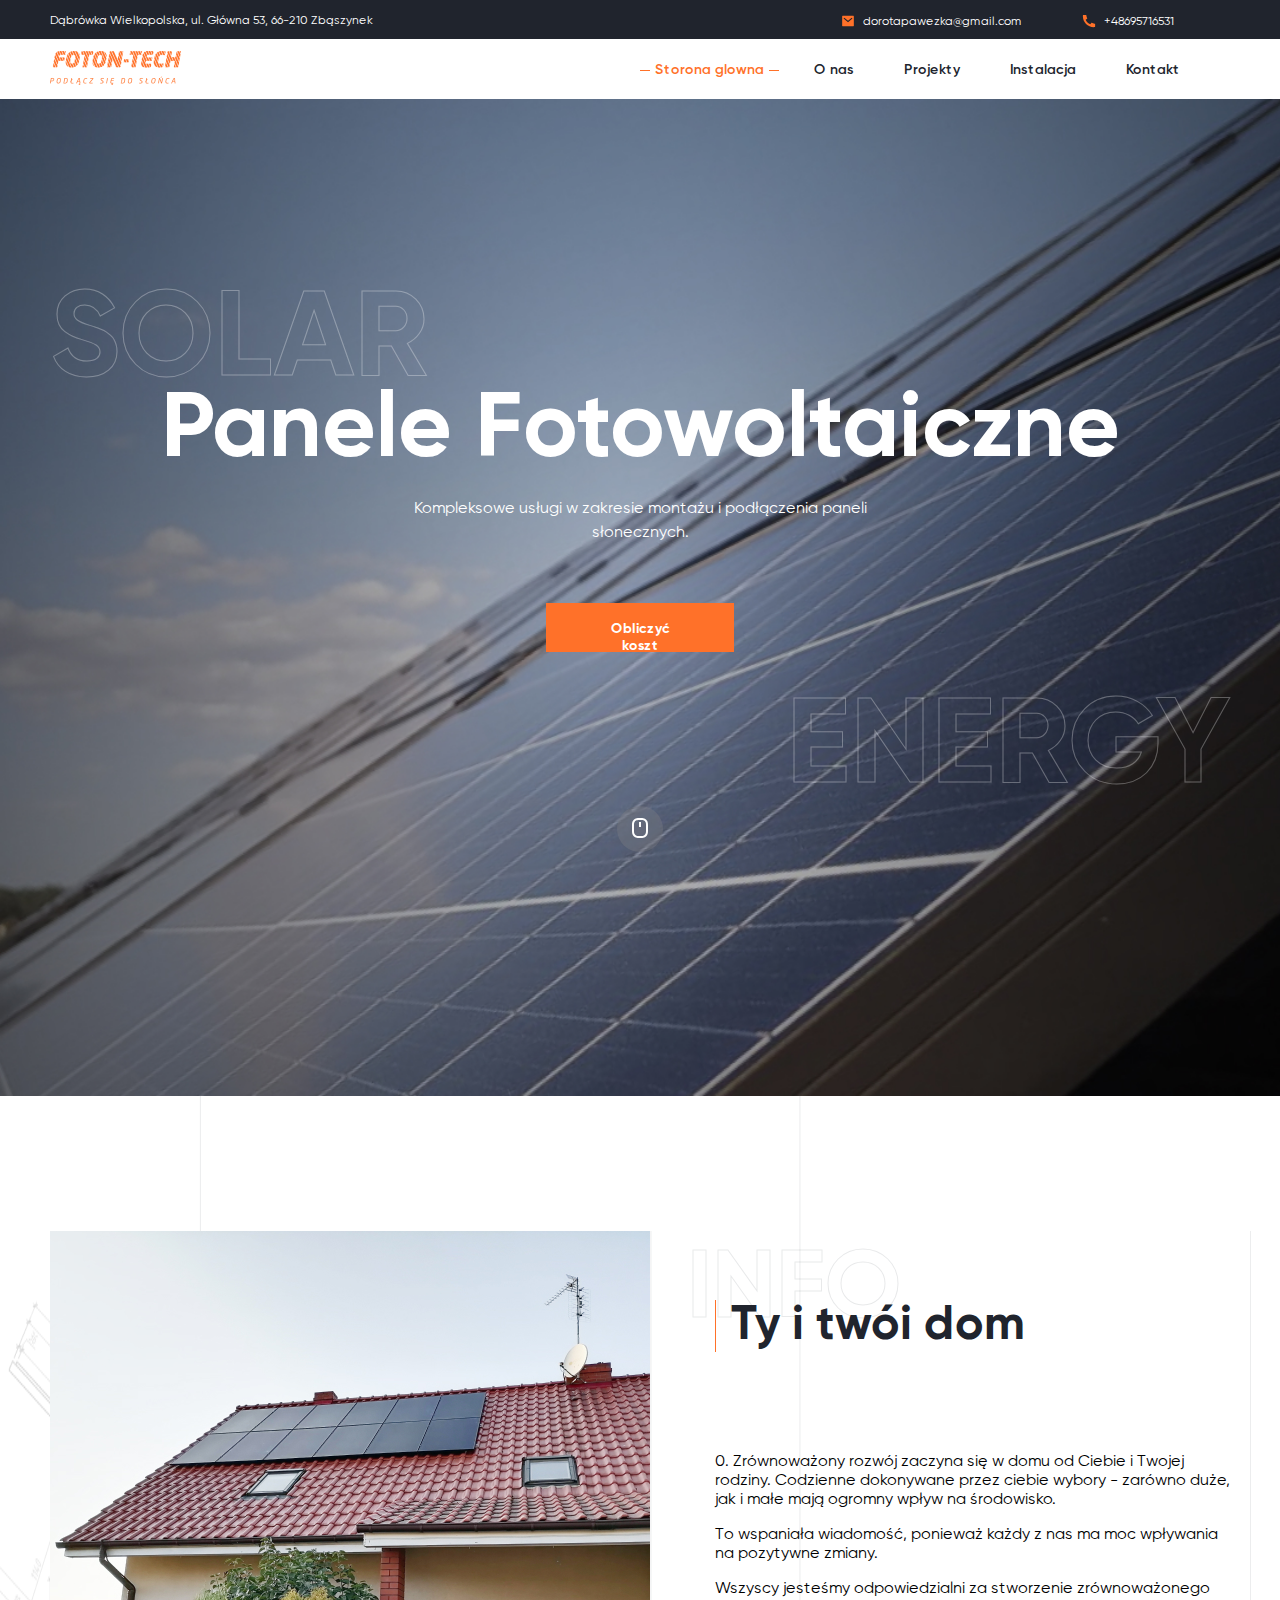
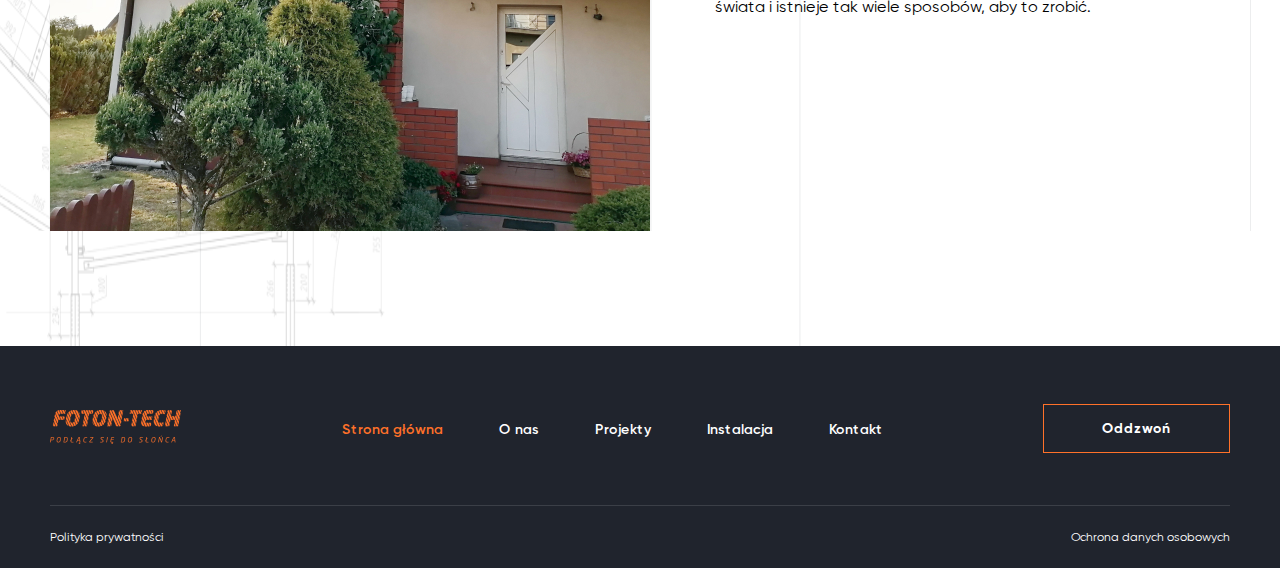
<file: webnauts-main/index.html>
<!DOCTYPE html>
<html lang="en">

<head>
    <meta charset="UTF-8" />
    <meta http-equiv="X-UA-Compatible" content="IE=edge" />
    <meta name="viewport" content="width=device-width, initial-scale=1.0" />
    <link rel="stylesheet" href="css/style.css" />
    <title>Webnauts project</title>
</head>

<body>
    <header class="header">
        <div class="wrapper-top">
            <div class="container">
                <span class="address">Dąbrówka Wielkopolska, ul. Główna 53, 66-210
                    Zbąszynek</adress
                ></span>
                <ul class="contacts">
                    <li>
                        <img src="img/frame_1.svg" width="14" height="14" alt="icon" />
                        <a href="dorotapawezka@gmail.com">dorotapawezka@gmail.com</a
                        >
                    </li>
                    <li>
                        <img
                            src="img/vector_1.svg"
                            width="14"
                            height="14"
                            alt="icon"
                        />
                        <a href="tel:+48695716531"> +48695716531</a>
                    </li>
                </ul>
            </div>
        </div>
        <div class="wrapper-bottom">
            <div class="container">
                <a href="#">
                    <img src="img/logo_1.png" height="34" width="131" alt="logo" />
                </a>
                <nav class="navigation">
                    <ul>
                        <li>
                            <a class="active" href="#">
                                Storona glowna </a
                            >
                        </li>
                        <li>
                            <a href="#"> O nas</a>
                        </li>
                        <li>
                            <a href="#"> Projekty</a>
                        </li>
                        <li>
                            <a href="#"> Instalacja</a>
                        </li>
                        <li>
                            <a href="#"> Kontakt</a>
                        </li>
                    </ul>
                </nav>
            </div>
        </div>
    </header>
    <main>
        <section class="start-screen">
            <div class="container">
                <span class="decor-word">Solar</span>
                <span class="decor-word-2">Energy</span>
                <h1 class="mait-title">Panele Fotowoltaiczne</h1>
                <p class="slogan">
                    Kompleksowe usługi w zakresie montażu i podłączenia paneli słonecznych.
                </p>
                <button class="btn">Obliczyć koszt</button><br>
                <button class="btn-scroll">
                    <a href="#">
                        <svg width="24" height="24" viewBox="0 0 24 24" fill="none" xmlns="http://www.w3.org/2000/svg">
                            <path d="M11.141 4C9.559 4 8.754 4.169 8.013 4.565C7.39502 4.89015 6.89015 5.39502 6.565 6.013C6.169 6.753 6 7.559 6 9.14V14.858C6 16.44 6.169 17.245 6.565 17.986C6.902 18.616 7.383 19.097 8.013 19.434C8.753 19.83 9.559 19.999 11.141 19.999H12.859C14.441 19.999 15.246 19.83 15.987 19.434C16.605 19.1089 17.1098 18.604 17.435 17.986C17.831 17.246 18 16.44 18 14.858V9.14C18 7.558 17.831 6.753 17.435 6.012C17.1098 5.39402 16.605 4.88915 15.987 4.564C15.247 4.169 14.441 4 12.86 4H11.14H11.141ZM11.141 2H12.859C14.873 2 15.953 2.278 16.931 2.801C17.8973 3.31249 18.6875 4.10269 19.199 5.069C19.722 6.047 20 7.127 20 9.141V14.859C20 16.873 19.722 17.953 19.199 18.931C18.6875 19.8973 17.8973 20.6875 16.931 21.199C15.953 21.722 14.873 22 12.859 22H11.14C9.126 22 8.046 21.722 7.068 21.199C6.10169 20.6875 5.31149 19.8973 4.8 18.931C4.278 17.953 4 16.873 4 14.859V9.14C4 7.126 4.278 6.046 4.801 5.068C5.31292 4.10192 6.10347 3.31206 7.07 2.801C8.047 2.278 9.127 2 11.141 2ZM11 6H13V11H11V6Z" fill="white"/>
                            </svg>
                </a>
                </button>
            </div>
        </section>
        <section class="main-info">
            <div class="container">

                <img src="img/main_photo.jpg" width="600" height="600" alt="some img" />
                <div class="content">
                    <span class="decor-word">info</span>
                    <h2 class="title">Ty i twói dom</h2>
                    <p>0. Zrównoważony rozwój zaczyna się w domu od Ciebie i Twojej rodziny. Codzienne dokonywane przez ciebie wybory - zarówno duże, jak i małe mają ogromny wpływ na środowisko.
                    </p>
                    <p>
                        To wspaniała wiadomość, ponieważ każdy z nas ma moc wpływania na pozytywne zmiany.
                    </p>
                    <p>
                        Wszyscy jesteśmy odpowiedzialni za stworzenie zrównoważonego świata i istnieje tak wiele sposobów, aby to zrobić.
                    </p>
                </div>
            </div>
        </section>
    </main>
    <footer class="footer">
        <div class="container">
            <div class="wrapper-top">
                <a href="#">
                    <img src="img/logo_1.png" height="34" width="131" alt="logo" />
                </a>
                <nav class="navigation">
                    <ul>
                        <li>
                            <a class="active" href="#">Strona główna</a>
                        </li>
                        <li>
                            <a href="#">O nas</a>
                        </li>
                        <li>
                            <a href="#">Projekty</a>
                        </li>
                        <li>
                            <a href="#">Instalacja</a>
                        </li>
                        <li>
                            <a href="#">Kontakt</a>
                        </li>
                    </ul>
                </nav>
                <button class="btn_btn-dark">Oddzwoń</button>
            </div>


            <div class="wrapper-bottom">
                <a href="#" class="privace">Polityka prywatności</a>
                <a href="#" class="secur-data">Ochrona danych osobowych</a>
            </div>


            <div class="pop-up">
                <div class="fot">
                    <div class="fot-1">
                        <p class="text">Przybliżony koszt:</p>
                        <p class="text1">40 000 zł</p>
                    </div>
                    <div class="fot-2">
                        <button class="pop-up-closed">                <a href="#">
                        <img src="img/closed.png" height="13" width="13" alt="closed" />
                    </a></button>
                        <button class="btn" type="przeliczyć">Przeliczyćd</button>
                    </div>
                </div>
                <div class="fot1">
                    <p class="text2">Jakieś pytania?</p>
                    <p class="text3">Zostaw swoje dane, a nasz menedżer skontaktuje się z Tobą, aby odpowiedzieć na Twoje pytania</p>
                    <form method="GET" action="#">
                        <label>
                        <p> Twoje imię </p>
                        <input type="text" name="user" placeholder="Wprowadź swoje imię">              
                    </label>
                        <label>
                       <p> E-mail</p>
                        <input type="email" name="email" placeholder="Wprowadź mail">            
                    </label>
                        <label class="tel">
                      <p> Telefon  </p> 
                    <input  type="tel" name="phone" placeholder="Wprowadź telefon">            
                    </label>

                        <button class="btn" type="submit">Wysłać prośbę</button>
                    </form>
                </div>
            </div>
        </div>

    </footer>
    <script src="scripts/script.js"></script>
</body>

</html>
</file>
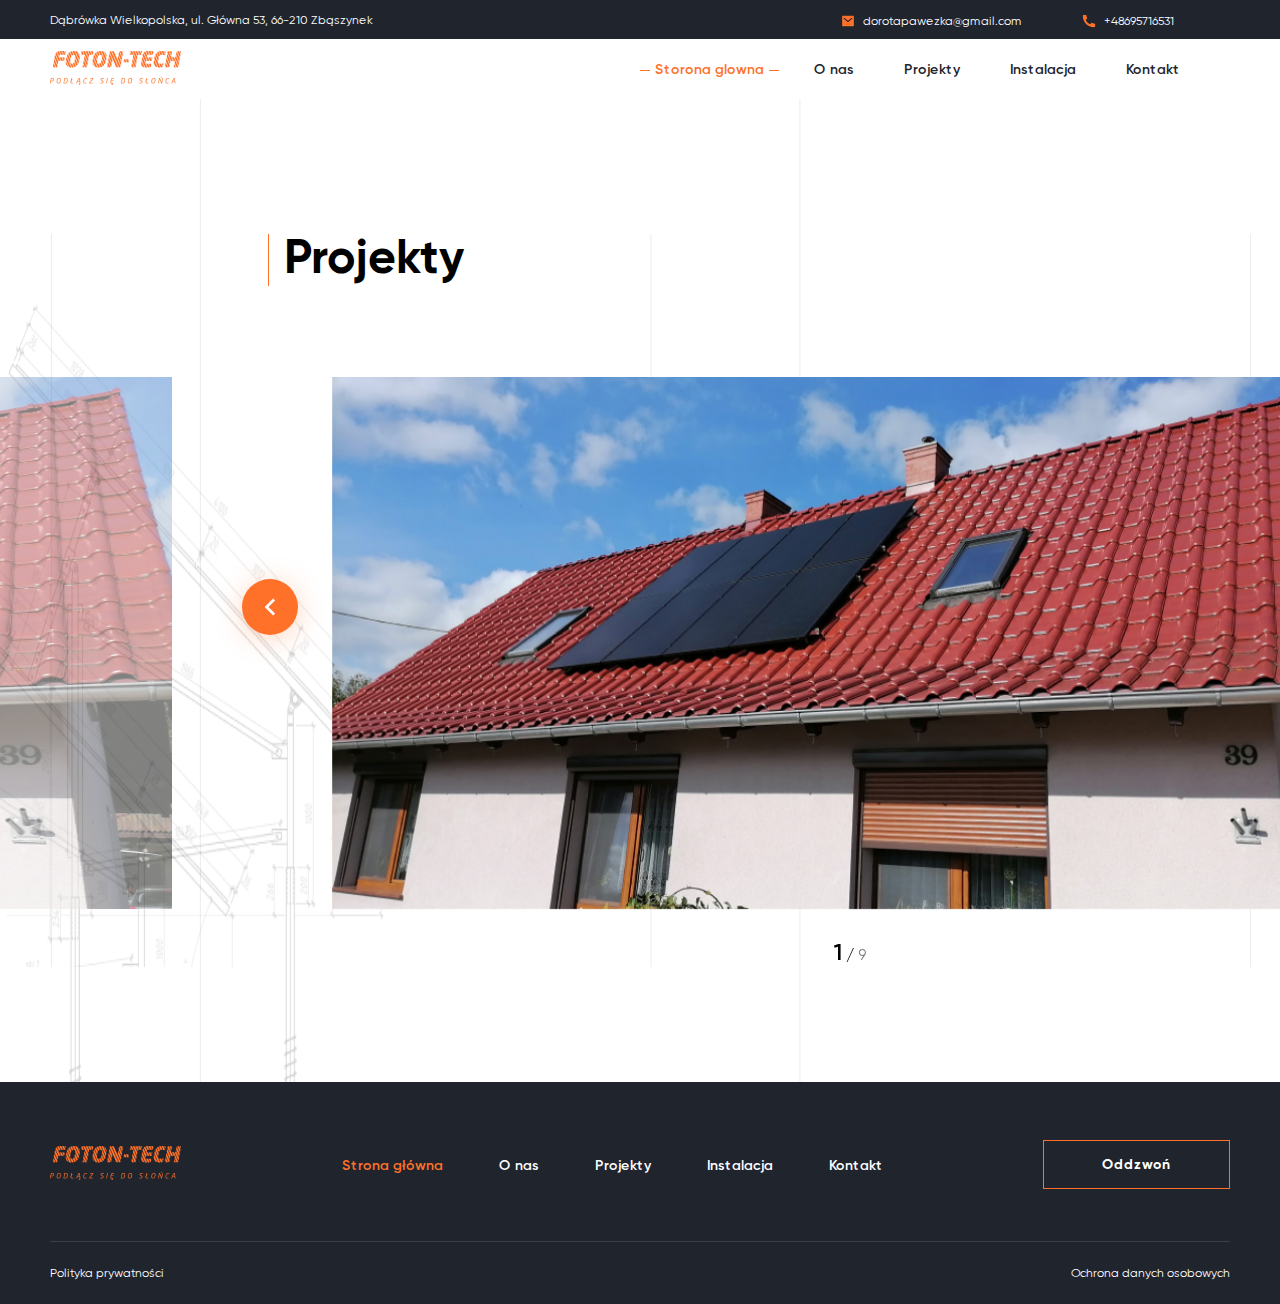
<file: webnauts-main/index-projecty.html>
<!DOCTYPE html>
<html lang="en">

<head>
    <meta charset="UTF-8" />
    <meta http-equiv="X-UA-Compatible" content="IE=edge" />
    <meta name="viewport" content="width=device-width, initial-scale=1.0" />
    <link rel="stylesheet" href="https://unpkg.com/swiper/swiper-bundle.min.css" />
    <link rel="stylesheet" href="css/style.css">
    <title>Webnauts project</title>
</head>

<body>
    <header class="header">
        <div class="wrapper-top">
            <div class="container">
                <span class="address">Dąbrówka Wielkopolska, ul. Główna 53, 66-210
                    Zbąszynek</adress
                ></span>
                <ul class="contacts">
                    <li>
                        <img src="img/frame_1.svg" width="14" height="14" alt="icon" />
                        <a href="dorotapawezka@gmail.com">dorotapawezka@gmail.com</a
                        >
                    </li>
                    <li>
                        <img
                            src="img/vector_1.svg"
                            width="14"
                            height="14"
                            alt="icon"
                        />
                        <a href="tel:+48695716531"> +48695716531</a>
                    </li>
                </ul>
            </div>
        </div>
        <div class="wrapper-bottom">
            <div class="container">
                <a href="#">
                    <img src="img/logo_1.png" height="34" width="131" alt="logo" />
                </a>
                <nav class="navigation">
                    <ul>
                        <li>
                            <a class="active" href="#">
                                Storona glowna </a
                            >
                        </li>
                        <li>
                            <a href="#"> O nas</a>
                        </li>
                        <li>
                            <a href="#"> Projekty</a>
                        </li>
                        <li>
                            <a href="#"> Instalacja</a>
                        </li>
                        <li>
                            <a href="#"> Kontakt</a>
                        </li>
                    </ul>
                </nav>
            </div>
        </div>
    </header>

    <main>
        <section class="main-info">
            <div class="container">

                <div class="content-proj">
                    <h1 class="title">Projekty</h1>
                    <!-- <button class="btn-scroll-left">
                        <img src="#" width="50" height="50" alt="scroll btn" />
                    </button>
                    <img src="img/dom 1.jpg" width="1019" height="532" alt="some img" />
                    <button class="btn-scroll-right">
                        <img src="#" width="50" height="50" alt="scroll btn" />
                    </button>
                </div>
            </div> -->
                    <div class="swiper-container mySwiper">
                        <div class="swiper-wrapper">
                            <div class="swiper-slide"><img src="img/dom 1.jpg" width="1019" height="532" alt="some img" /></div>
                            <div class="swiper-slide"><img src="img/dom 1.jpg" width="1019" height="532" alt="some img" /></div>
                            <div class="swiper-slide"><img src="img/dom 1.jpg" width="1019" height="532" alt="some img" /></div>
                            <div class="swiper-slide"><img src="img/dom 1.jpg" width="1019" height="532" alt="some img" /></div>
                            <div class="swiper-slide"><img src="img/dom 1.jpg" width="1019" height="532" alt="some img" /></div>
                            <div class="swiper-slide"><img src="img/dom 1.jpg" width="1019" height="532" alt="some img" /></div>
                            <div class="swiper-slide"><img src="img/dom 1.jpg" width="1019" height="532" alt="some img" /></div>
                            <div class="swiper-slide"><img src="img/dom 1.jpg" width="1019" height="532" alt="some img" /></div>
                            <div class="swiper-slide"><img src="img/dom 1.jpg" width="1019" height="532" alt="some img" /></div>
                        </div>
                        <div class="swiper-button-next"></div>
                        <div class="swiper-button-prev"></div>
                        <div class="swiper-pagination"></div>
                    </div>
        </section>
        <!-- <div class="swiper-container mySwiper">
            <div class="swiper-wrapper">
                <div class="swiper-slide"><img src="img/dom 1.jpg" width="1019" height="532" alt="some img" /></div>
                <div class="swiper-slide"><img src="img/dom 1.jpg" width="1019" height="532" alt="some img" /></div>
                <div class="swiper-slide"><img src="img/dom 1.jpg" width="1019" height="532" alt="some img" /></div>
                <div class="swiper-slide"><img src="img/dom 1.jpg" width="1019" height="532" alt="some img" /></div>
                <div class="swiper-slide"><img src="img/dom 1.jpg" width="1019" height="532" alt="some img" /></div>
                <div class="swiper-slide"><img src="img/dom 1.jpg" width="1019" height="532" alt="some img" /></div>
                <div class="swiper-slide"><img src="img/dom 1.jpg" width="1019" height="532" alt="some img" /></div>
                <div class="swiper-slide"><img src="img/dom 1.jpg" width="1019" height="532" alt="some img" /></div>
                <div class="swiper-slide"><img src="img/dom 1.jpg" width="1019" height="532" alt="some img" /></div>
            </div>
            <div class="swiper-button-next"></div>
            <div class="swiper-button-prev"></div>
            <div class="swiper-pagination"></div>
        </div> -->
    </main>
    <footer class="footer">
        <div class="container">
            <div class="wrapper-top">
                <a href="#">
                    <img src="img/logo_1.png" height="34" width="131" alt="logo" />
                </a>
                <nav class="navigation">
                    <ul>
                        <li>
                            <a class="active" href="#">Strona główna</a>
                        </li>
                        <li>
                            <a href="#">O nas</a>
                        </li>
                        <li>
                            <a href="#">Projekty</a>
                        </li>
                        <li>
                            <a href="#">Instalacja</a>
                        </li>
                        <li>
                            <a href="#">Kontakt</a>
                        </li>
                    </ul>
                </nav>
                <button class="btn_btn-dark">Oddzwoń</button>
            </div>


            <div class="wrapper-bottom">
                <a href="#" class="privace">Polityka prywatności</a>
                <a href="#" class="secur-data">Ochrona danych osobowych</a>
            </div>


            <div class="pop-up">
                <div class="fot">
                    <div class="fot-1">
                        <p class="text">Przybliżony koszt:</p>
                        <p class="text1">40 000 zł</p>
                    </div>
                    <div class="fot-2">
                        <button class="pop-up-closed">                <a href="#">
                        <img src="img/closed.png" height="13" width="13" alt="closed" />
                    </a></button>
                        <button class="btn" type="przeliczyć">Przeliczyćd</button>
                    </div>
                </div>
                <div class="fot1">
                    <p class="text2">Jakieś pytania?</p>
                    <p class="text3">Zostaw swoje dane, a nasz menedżer skontaktuje się z Tobą, aby odpowiedzieć na Twoje pytania</p>
                    <form method="GET" action="#">
                        <label>
                        <p> Twoje imię </p>
                        <input type="text" name="user" placeholder="Wprowadź swoje imię">              
                    </label>
                        <label>
                       <p> E-mail</p>
                        <input type="email" name="email" placeholder="Wprowadź mail">            
                    </label>
                        <label class="tel">
                      <p> Telefon  </p> 
                    <input  type="tel" name="phone" placeholder="Wprowadź telefon">            
                    </label>

                        <button class="btn" type="submit">Wysłać prośbę</button>
                    </form>
                </div>
            </div>
        </div>

    </footer>
    <script src="https://unpkg.com/swiper/swiper-bundle.min.js"></script>

    <script src="scripts/script.js"></script>
</body>

</html>
</file>
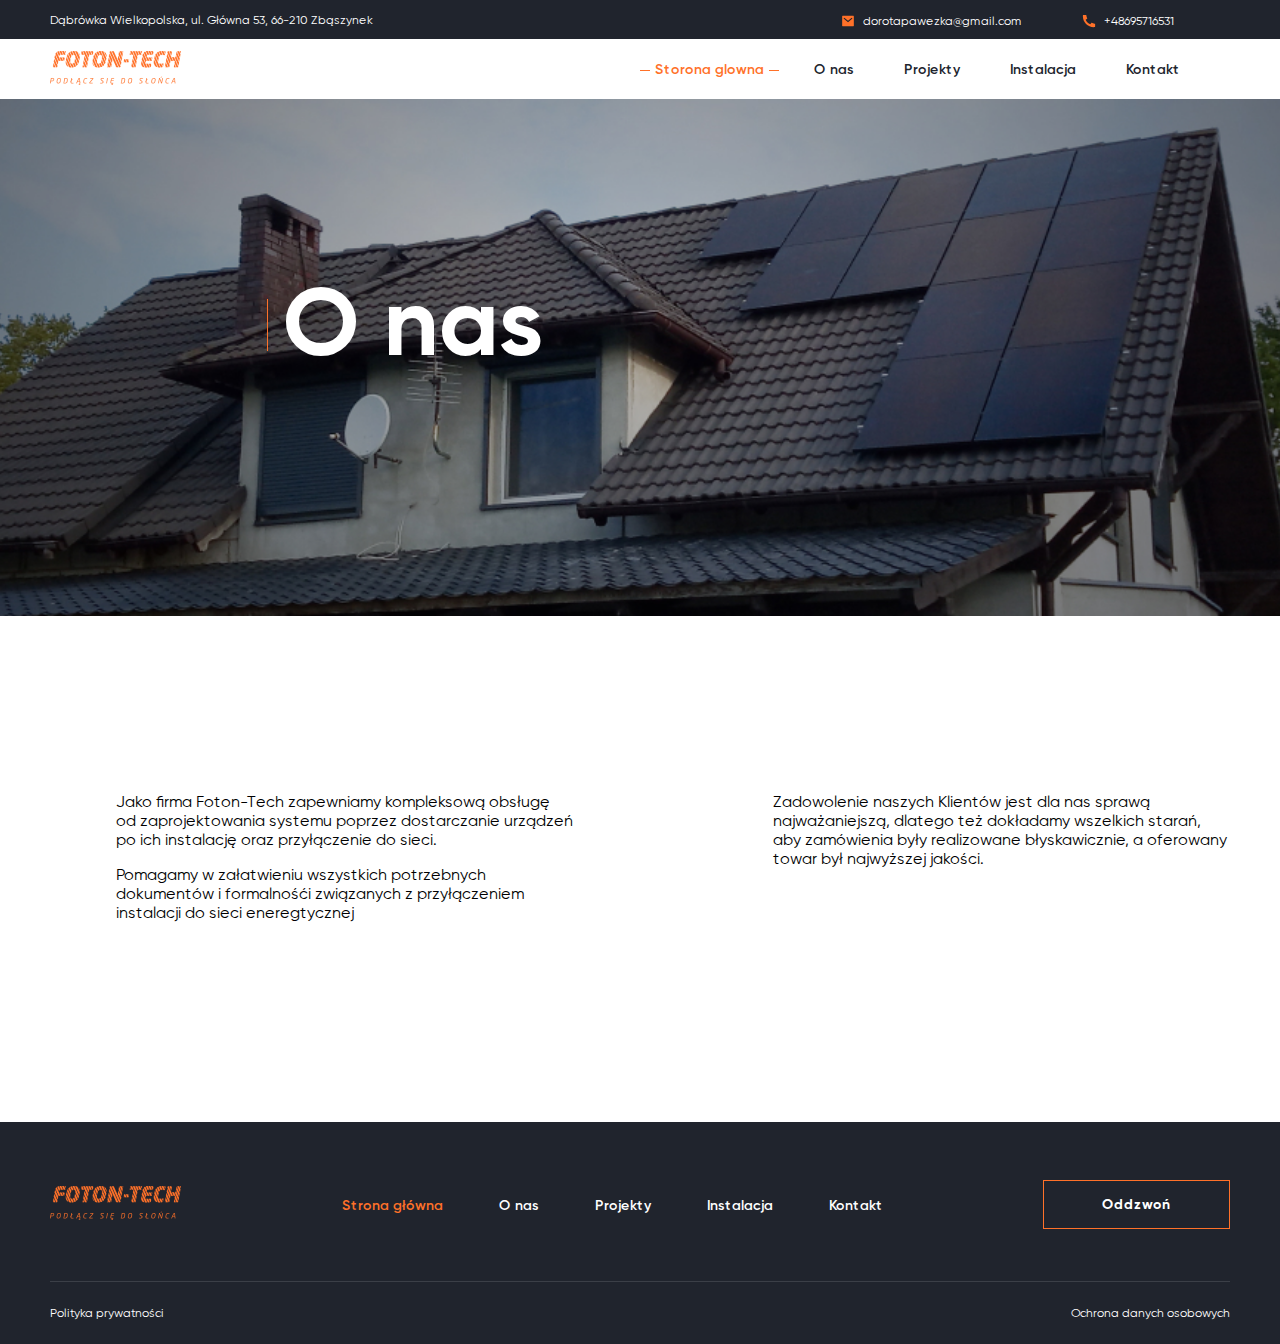
<file: webnauts-main/indexo-nas.html>
<!DOCTYPE html>
<html lang="en">

<head>
    <meta charset="UTF-8" />
    <meta http-equiv="X-UA-Compatible" content="IE=edge" />
    <meta name="viewport" content="width=device-width, initial-scale=1.0" />
    <link rel="stylesheet" href="css/style.css" />
    <title>Webnauts project</title>
</head>

<body>
    <header class="header">
        <div class="wrapper-top">
            <div class="container">
                <span class="address">Dąbrówka Wielkopolska, ul. Główna 53, 66-210
                    Zbąszynek</adress
                ></span>
                <ul class="contacts">
                    <li>
                        <img src="img/frame_1.svg" width="14" height="14" alt="icon" />
                        <a href="dorotapawezka@gmail.com">dorotapawezka@gmail.com</a
                        >
                    </li>
                    <li>
                        <img
                            src="img/vector_1.svg"
                            width="14"
                            height="14"
                            alt="icon"
                        />
                        <a href="tel:+48695716531"> +48695716531</a>
                    </li>
                </ul>
            </div>
        </div>
        <div class="wrapper-bottom">
            <div class="container">
                <a href="#">
                    <img src="img/logo_1.png" height="34" width="131" alt="logo" />
                </a>
                <nav class="navigation">
                    <ul>
                        <li>
                            <a class="active" href="#">
                                Storona glowna </a
                            >
                        </li>
                        <li>
                            <a href="#"> O nas</a>
                        </li>
                        <li>
                            <a href="#"> Projekty</a>
                        </li>
                        <li>
                            <a href="#"> Instalacja</a>
                        </li>
                        <li>
                            <a href="#"> Kontakt</a>
                        </li>
                    </ul>
                </nav>
            </div>
        </div>
    </header>
    <main>

        <section class="screen-onas">
            <div class="container">
                <div class="mait-onas">
                    <h1 class="title">O nas</h1>
                </div>
            </div>
        </section>
        <section class="main-info-onas">
            <div class="container">
                <div class="content">
                    <div class="title1">
                        <p>Jako firma Foton-Tech zapewniamy kompleksową obsługę od zaprojektowania systemu poprzez dostarczanie urządzeń po ich instalację oraz przyłączenie do sieci.</p>
                        <p>Pomagamy w załatwieniu wszystkich potrzebnych dokumentów i formalnośći związanych z przyłączeniem instalacji do sieci eneregtycznej</p>
                    </div>
                    <div class="title2">
                        <p>Zadowolenie naszych Klientów jest dla nas sprawą najważaniejszą, dlatego też dokładamy wszelkich starań, aby zamówienia były realizowane błyskawicznie, a oferowany towar był najwyższej jakości.</p>
                    </div>
                </div>
            </div>
        </section>
    </main>
    <footer class="footer">
        <div class="container">
            <div class="wrapper-top">
                <a href="#">
                    <img src="img/logo_1.png" height="34" width="131" alt="logo" />
                </a>
                <nav class="navigation">
                    <ul>
                        <li>
                            <a class="active" href="#">Strona główna</a>
                        </li>
                        <li>
                            <a href="#">O nas</a>
                        </li>
                        <li>
                            <a href="#">Projekty</a>
                        </li>
                        <li>
                            <a href="#">Instalacja</a>
                        </li>
                        <li>
                            <a href="#">Kontakt</a>
                        </li>
                    </ul>
                </nav>
                <button class="btn_btn-dark">Oddzwoń</button>
            </div>


            <div class="wrapper-bottom">
                <a href="#" class="privace">Polityka prywatności</a>
                <a href="#" class="secur-data">Ochrona danych osobowych</a>
            </div>


            <div class="pop-up">
                <div class="fot">
                    <div class="fot-1">
                        <p class="text">Przybliżony koszt:</p>
                        <p class="text1">40 000 zł</p>
                    </div>
                    <div class="fot-2">
                        <button class="pop-up-closed">                <a href="#">
                        <img src="img/closed.png" height="13" width="13" alt="closed" />
                    </a></button>
                        <button class="btn" type="przeliczyć">Przeliczyćd</button>
                    </div>
                </div>
                <div class="fot1">
                    <p class="text2">Jakieś pytania?</p>
                    <p class="text3">Zostaw swoje dane, a nasz menedżer skontaktuje się z Tobą, aby odpowiedzieć na Twoje pytania</p>
                    <form method="GET" action="#">
                        <label>
                        <p> Twoje imię </p>
                        <input type="text" name="user" placeholder="Wprowadź swoje imię">              
                    </label>
                        <label>
                       <p> E-mail</p>
                        <input type="email" name="email" placeholder="Wprowadź mail">            
                    </label>
                        <label class="tel">
                      <p> Telefon  </p> 
                    <input  type="tel" name="phone" placeholder="Wprowadź telefon">            
                    </label>

                        <button class="btn" type="submit">Wysłać prośbę</button>
                    </form>
                </div>
            </div>
        </div>

    </footer>
    <script src="scripts/script.js"></script>
</body>

</html>
</file>
<file: webnauts-main/css/style.css>
@font-face {
    font-family: 'Gilroy';
    src: url('../fonts/gilroy-bold.ttf');
    font-weight: 700;
}

@font-face {
    font-family: 'Gilroy';
    src: url('../fonts/gilroy-semibold.ttf');
    font-weight: 600;
}

@font-face {
    font-family: 'Gilroy';
    src: url('../fonts/gilroy-regular.ttf');
    font-weight: 400;
}

body {
    font-family: 'Gilroy';
    margin: 0;
}

.header .wrapper-top {
    background: #20242d;
    padding-top: 10px;
    padding-bottom: 10px;
}

button {
    margin: 0;
    padding: 0;
    border: none;
}

ul {
    margin: 0;
    padding: 0;
}

.header .address {
    font-family: Gilroy;
    font-style: normal;
    font-weight: normal;
    font-size: 12px;
    line-height: 14px;
    color: #ffffff;
}

.header .contacts li {
    position: relative;
    list-style-type: none;
    display: inline-block;
    margin-right: 56px;
    padding-left: 22px;
}

.header .contacts img {
    position: absolute;
    top: 4px;
    left: 0px;
}

.header .contacts li:lastt-child {
    margin-right: 0;
}

.header .address a {
    font-family: Gilroy;
    font-size: 12px;
    font-style: normal;
    font-weight: 400;
    line-height: 14px;
    letter-spacing: 0em;
    color: #ffffff;
    text-decoration: none;
    list-style-type: none;
}

.header .contacts a {
    font-family: Gilroy;
    font-size: 12px;
    font-style: normal;
    font-weight: 400;
    line-height: 14px;
    letter-spacing: 0em;
    text-align: left;
    text-decoration: none;
    color: #ffffff;
}

.header .navigation a {
    font-family: Gilroy;
    font-size: 14px;
    font-style: normal;
    font-weight: 600;
    line-height: 17px;
    letter-spacing: 0em;
    text-align: left;
    text-decoration: none;
    color: #20242d;
    list-style-type: none;
}

.header .navigation li {
    list-style-type: none;
    margin-right: 50px;
}

.header .navigation li :last-child {
    margin-right: 0;
}

.header .navigation .active {
    position: relative;
    color: #ff7129;
}

.header .navigation .active::before {
    position: absolute;
    content: "";
    display: block;
    width: 10px;
    height: 1px;
    background-color: #ff7129;
    top: 9px;
    left: -15px;
}

.header .navigation .active::after {
    position: absolute;
    content: "";
    display: block;
    width: 10px;
    height: 1px;
    background-color: #ff7129;
    top: 9px;
    right: -15px;
}

.start-screen {
    text-align: center;
    background-image: url(../img/main_bg.jpg);
    background-size: cover;
    background-repeat: no-repeat;
    background-position: 50%;
    /*растянуть картинку на весь блок*/
}

.start-screen .container {
    position: relative;
    padding-top: 270px;
    padding-bottom: 138px;
}

.start-screen .decor-word {
    position: absolute;
    -webkit-text-stroke: 1px rgba(255, 255, 255, 0.3);
    font-family: Gilroy;
    font-size: 120px;
    font-style: normal;
    font-weight: 700;
    line-height: 145px;
    letter-spacing: 0em;
    text-align: left;
    color: transparent;
    text-transform: uppercase;
    top: 163px;
    left: 50px;
}

.start-screen .decor-word-2 {
    position: absolute;
    -webkit-text-stroke: 1px rgba(255, 255, 255, 0.3);
    font-family: Gilroy;
    font-size: 120px;
    font-style: normal;
    font-weight: 700;
    line-height: 145px;
    letter-spacing: 0em;
    text-align: left;
    color: transparent;
    text-transform: uppercase;
    right: 50px;
    bottom: 282px;
}

.screen-onas {
    text-align: center;
    background-image: url(../img/Group23.jpg);
    padding-top: 200px;
    padding-bottom: 103px;
    background-size: cover;
    background-repeat: no-repeat;
    background-position: 50%;
}

.screen-onas .mait-onas {
    font-family: Gilroy;
    font-size: 48px;
    font-style: normal;
    font-weight: 700;
    line-height: 47px;
    letter-spacing: 0em;
    text-align: left;
    color: #ffffff;
    margin-left: 217px;
    margin-bottom: 103px;
}

.start-screen .mait-title {
    font-family: Gilroy;
    font-size: 92px;
    font-style: normal;
    font-weight: 700;
    line-height: 111px;
    letter-spacing: 0em;
    text-align: center;
    color: #ffffff;
    margin-top: 0;
    margin-bottom: 16px;
}

.main-info-onas .content {
    display: flex;
}

.start-screen .slogan {
    font-family: Gilroy;
    font-size: 16px;
    font-style: normal;
    font-weight: 400;
    line-height: 24px;
    letter-spacing: 0em;
    text-align: center;
    color: #ffffff;
    max-width: 508px;
    margin-left: auto;
    margin-right: auto;
    margin-bottom: 59px;
}

.start-screen .btn {
    border-radius: 0px;
    background: #ff7129;
    border: 1px solid #ff7129;
    font-family: Gilroy;
    font-size: 14px;
    font-style: normal;
    font-weight: 700;
    line-height: 17px;
    letter-spacing: 0em;
    text-align: center;
    color: #ffffff;
    display: block;
    width: 188px;
    height: 49px;
    padding: 16px 45px;
    margin-left: auto;
    margin-right: auto;
    margin-bottom: 135px;
}

.start-screen .btn-scroll {
    border-radius: 50%;
    background: rgba(123, 126, 133, 0.4);
    width: 46px;
    height: 46px;
    display: block;
    margin-left: auto;
    margin-right: auto;
    margin-bottom: 106px;
}

.main-info-onas {
    background: #ffffff;
    padding-top: 80px;
    padding-bottom: 184px;
}

.main-info {
    background: #ffffff;
    padding-top: 135px;
    padding-bottom: 115px;
    background-image: url('../img/main-info-bg.png');
    background-position: 0 0;
    background-size: 1400px 1055px;
    background-repeat: no-repeat;
}

.main-info .container {
    background-image: url('../img/main-info-bg.png');
    background-position: -149px 0;
    background-size: 1400px 1055px;
    background-repeat: no-repeat;
}

.main-info .decor-word {
    position: absolute;
    -webkit-text-stroke: 1px rgba(32, 36, 45, 0.1);
    font-family: Gilroy;
    font-size: 96px;
    font-style: normal;
    font-weight: 700;
    line-height: 116px;
    letter-spacing: 0em;
    text-align: left;
    color: transparent;
    text-transform: uppercase;
    top: -5px;
    left: -28px;
}

.main-info .container {
    display: flex;
}

.main-info .content-proj {
    position: relative;
    width: 1600px;
}

.main-info .content-proj h1 {
    font-family: Gilroy;
    font-size: 48px;
    font-style: normal;
    font-weight: 700;
    line-height: 47px;
    letter-spacing: 0em;
    text-align: left;
    margin-left: 218px;
}

.main-info .content {
    position: relative;
    width: 535px;
    padding-top: 69px;
}

.main-info-onas .content .title1 {
    width: 534px;
    padding-top: 80px;
    margin-right: 200px;
    margin-left: 66px;
}

.main-info-onas .content .title2 {
    width: 534px;
    padding-top: 80px;
}

.main-info img {
    margin-right: 65px;
}

.main-info .title {
    position: relative;
    margin-top: 0;
    padding-bottom: 64px;
    padding-left: 16px;
}

.main-info .title::before {
    position: absolute;
    content: "";
    height: 52px;
    width: 1px;
    background-color: #ff7129;
    display: block;
    top: 0px;
    left: 0px;
}

.screen-onas .title {
    position: relative;
    margin-top: 0;
    padding-bottom: 64px;
    padding-left: 16px;
}

.screen-onas .title::before {
    position: absolute;
    content: "";
    height: 52px;
    width: 1px;
    background-color: #ff7129;
    display: block;
    top: 0px;
    left: 0px;
}

.content .title {
    font-family: Gilroy;
    font-size: 48px;
    font-style: normal;
    font-weight: 700;
    line-height: 47px;
    letter-spacing: 0em;
    text-align: left;
    color: #20242d;
}

.content .title p {
    font-family: Gilroy;
    font-size: 16px;
    font-style: normal;
    font-weight: 400;
    line-height: 24px;
    letter-spacing: 0em;
    text-align: left;
    color: #20242d;
}

.footer {
    background: #20242d;
}

.footer .navigation a {
    font-family: Gilroy;
    font-size: 14px;
    font-style: normal;
    font-weight: 600;
    line-height: 17px;
    letter-spacing: 0em;
    text-align: left;
    color: #ffffff;
    text-decoration: none;
}

.footer .navigation li {
    list-style-type: none;
    margin-right: 56px;
}

.footer .navigation li:last-child {
    margin-right: 0px;
}

.footer .navigation ul {
    display: flex;
    justify-content: space-between;
    align-items: center;
}

.footer .navigation .active {
    color: #ff7129;
}

.btn_btn-dark {
    background: #20242d;
    width: 187px;
    height: 49px;
    border: 1px solid #ff7129;
    font-family: Gilroy;
    font-style: normal;
    font-weight: bold;
    font-size: 14px;
    line-height: 17px;
    text-align: center;
    color: #ffffff;
}

.wrapper-bottom {
    text-decoration: none;
    font-family: Gilroy;
    font-size: 12px;
    font-style: normal;
    font-weight: 400;
    line-height: 14px;
    letter-spacing: 0em;
    text-align: center;
}

.footer .wrapper-bottom {
    display: flex;
    justify-content: space-between;
    padding-top: 24px;
    padding-bottom: 24px;
    border-top: 1px solid rgba(123, 126, 133, 0.3);
}

.wrapper-bottom a {
    text-decoration: none;
    color: #ffffff;
}

.container {
    width: 100%;
    max-width: 1600px;
    padding-left: 50px;
    padding-right: 50px;
    margin-left: auto;
    margin-right: auto;
    box-sizing: border-box;
}

.header .wrapper-top .container {
    display: flex;
    justify-content: space-between;
    align-items: center;
}

.wrapper-bottom .container {
    display: flex;
    justify-content: space-between;
    align-items: center;
}

.header .navigation ul {
    display: flex;
    align-items: center;
}

.header .wrapper-bottom {
    display: flex;
    margin-top: 12px;
    margin-bottom: 11px;
}

.footer .wrapper-top {
    display: flex;
    justify-content: space-between;
    align-items: center;
    padding-top: 58px;
    padding-bottom: 52px;
}

.pop-up {
    display: none;
    position: fixed;
    width: 800px;
    height: 700px;
    background: #FFFFFF;
    /*box-sizing: 72px;
    padding-right: 58px;
    padding-bottom: 51px;
    padding-left: 58px;*/
    top: 50%;
    left: 50%;
    transform: translate(-50%, -50%);
}

.pop-up-show {
    display: block;
    animation-name: fadeIn;
    animation-duration: 0.8s;
}

@keyframes fadeIn {
    0% {
        transform: translate(-50%, -2000px);
    }
    50% {
        transform: translate(-50%, 0%);
    }
    100% {
        transform: translate(-50%, 50%);
    }
}

.fot {
    display: flex;
    width: 800px;
    height: 225px;
    background: #FF7129;
}

.fot .btn {
    width: 187px;
    height: 49px;
    background: #FFFFFF;
    color: #FF7129;
    position: absolute;
    top: 91px;
    right: 58px;
}

.pop-up .text {
    font-family: Gilroy;
    font-size: 16px;
    font-style: normal;
    font-weight: 500;
    line-height: 19px;
    letter-spacing: 0em;
    text-align: left;
    color: #FFFFFF;
    padding-left: 58px;
    padding-top: 72px;
}

.pop-up .text1 {
    position: absolute;
    font-family: Gilroy;
    font-size: 48px;
    font-style: normal;
    font-weight: 700;
    line-height: 58px;
    letter-spacing: 0em;
    text-align: left;
    color: #FFFFFF;
    padding-left: 58px;
    top: 65px;
}

.pop-up .pop-up-closed {
    position: absolute;
    background-color: transparent;
    top: 22px;
    right: 22px;
}

.pop-up input {
    width: 327px;
    height: 52px;
    border: 1px solid #E0E0E0;
    font-family: Gilroy;
    font-size: 16px;
    font-style: normal;
    font-weight: 400;
    line-height: 19px;
    letter-spacing: 0em;
    text-align: left;
}

.pop-up .text2 {
    font-family: Gilroy;
    font-size: 36px;
    font-style: normal;
    font-weight: 700;
    line-height: 44px;
    letter-spacing: 0em;
    text-align: left;
    padding-left: 58px;
    margin-top: 62px;
}

.pop-up .text3 {
    font-family: Gilroy;
    font-size: 16px;
    font-style: normal;
    font-weight: 400;
    line-height: 24px;
    letter-spacing: 0em;
    text-align: left;
    padding-left: 58px;
    margin-right: 48px;
}

.pop-up form {
    padding-left: 58px;
    margin-top: 25px;
}

.fot1 .btn {
    width: 187px;
    height: 49px;
    background: #FF7129;
    color: #FFFFFF;
    position: absolute;
    top: 593px;
    right: 58px;
}

.fot1 .tel {
    position: absolute;
    top: 424px;
    right: 58px;
}

.swiper-slide {
    opacity: 0.5;
}

.swiper-slide img {
    width: 100%;
}

.swiper-slide-active {
    width: 64% !important;
    margin: 0 160px;
    opacity: 1;
}

.swiper-button-prev {
    left: 12%;
    width: 56px;
    height: 56px;
    border-radius: 50%;
    background: #FF7129;
    box-shadow: 0px 4px 28px rgba(255, 113, 41, 0.29);
}

.swiper-button-next {
    width: 56px;
    height: 56px;
    border-radius: 50%;
    right: 12%;
    background: #FF7129;
    box-shadow: 0px 4px 28px rgba(255, 113, 41, 0.29);
}

.swiper-button-prev::after {
    content: "";
    display: block;
    width: 32px;
    height: 32px;
    background-image: url("../img/arrow-left.svg");
    background-position: 50%;
    background-repeat: no-repeat;
}

.swiper-button-next::after {
    content: "";
    display: block;
    width: 32px;
    height: 32px;
    background-image: url("../img/arrow-right.svg");
    background-position: 50%;
    background-repeat: no-repeat;
}

.swiper-container {
    padding-bottom: 54px;
}

.swiper-pagination {
    bottom: 0;
}

.swiper-pagination-current {
    font-family: Gilroy;
    font-size: 24px;
    font-style: normal;
    font-weight: 600;
    line-height: 24px;
    letter-spacing: 0em;
    text-align: left;
}

.swiper-pagination-total {
    font-family: Gilroy;
    font-size: 16px;
    font-style: normal;
    font-weight: 400;
    line-height: 24px;
    letter-spacing: 0em;
    text-align: left;
    color: #7B7E85;
}
</file>
